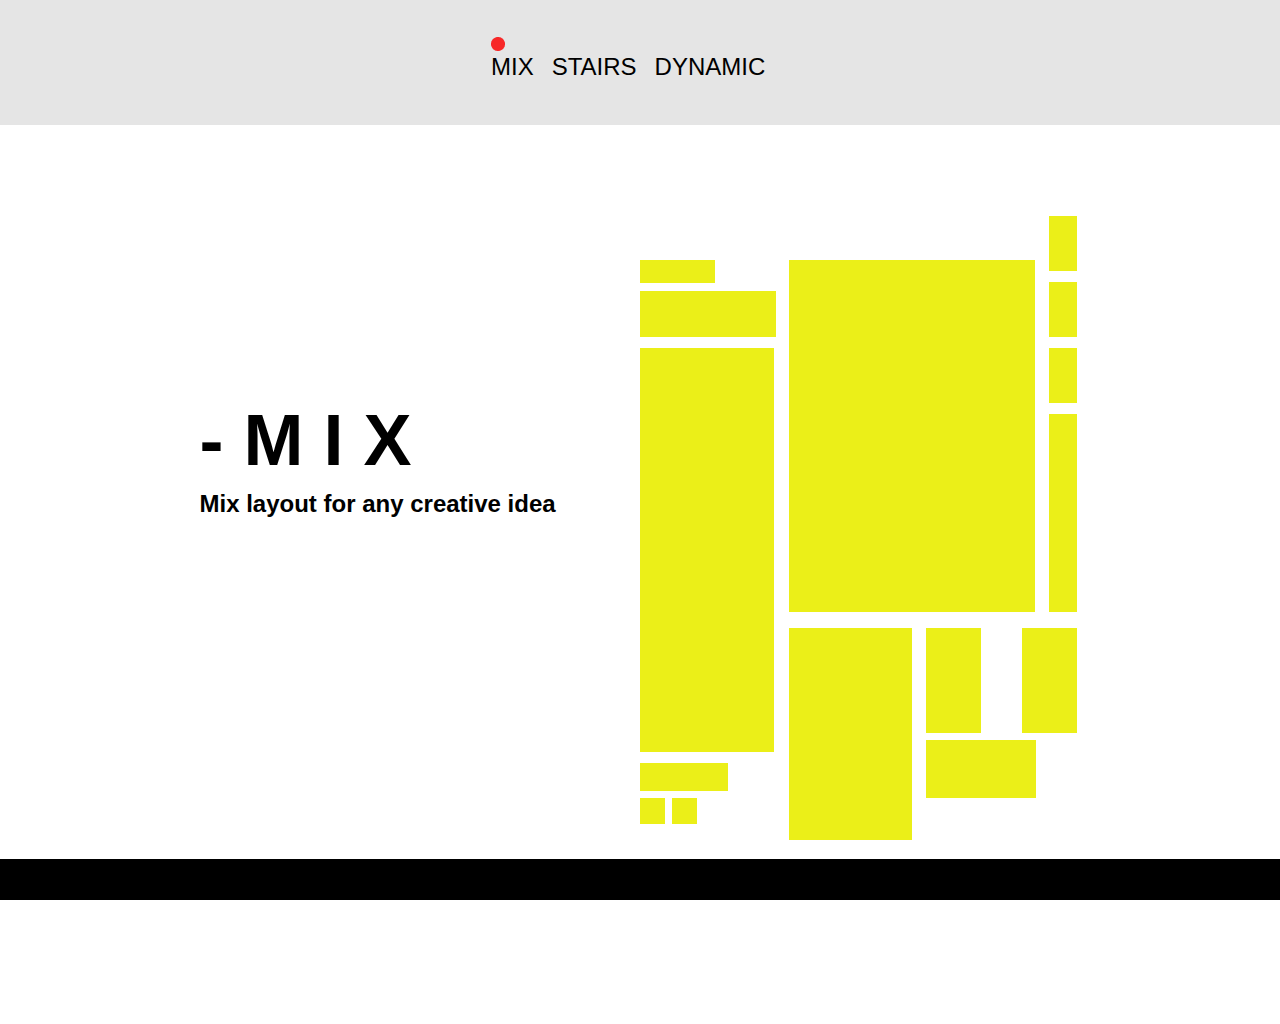
<file: exercises/ex3/index.html>
<!DOCTYPE html>
<html lang="en">
<head>
    <link rel="stylesheet"type="text/css" href="includes/style.css">
    <script src="includes/script.js"></script>
    <title>Document</title>
</head>
<body id="layout1">
    <header>
            <nav>
                    <ul>
                        <li id="selected"><div></div><a href="#">mix</a></li>
                        <li><a href="layout2.html">stairs</a></li>
                        <li><a href="layout3.html">dynamic</a></li>
                    </ul>
                </nav>
    </header>
    <div id="wrapper">
        <main>
           <section id="mixText">
                <h1>- M I X</h1>
                <h3>Mix layout for any creative idea</h3>
            </section>
            <section id="mix">
                <div class="rec" id="Rectangle4"></div>
                <div class="rec" id="Rectangle5"></div>
                <div class="rec" id="Rectangle6"></div>
                <div class="rec" id="Rectangle10"></div>
                <div class="rec rec11" id="Rectangle11"></div>
                <div class="rec rec11" id="Rectangle11-1"></div>
                <div class="rec" id="Rectangle2"></div>
                <div class="rec" id="Rectangle7"></div>
                <div class="rec rec8" id="Rectangle8"></div>
                <div class="rec" id="Rectangle9"></div>
                <div class="rec rec3" id="Rectangle3-0"></div>
                <div class="rec rec3" id="Rectangle3-1"></div>
                <div class="rec rec3" id="Rectangle3-2"></div>
                <div class="rec rec3" id="Rectangle3-3"></div>
                <div class="rec rec8" id="Rectangle8-1"></div>
            </section>
        </main>

    </div>
    <footer>

    </footer>
</body>
</html>
</file>
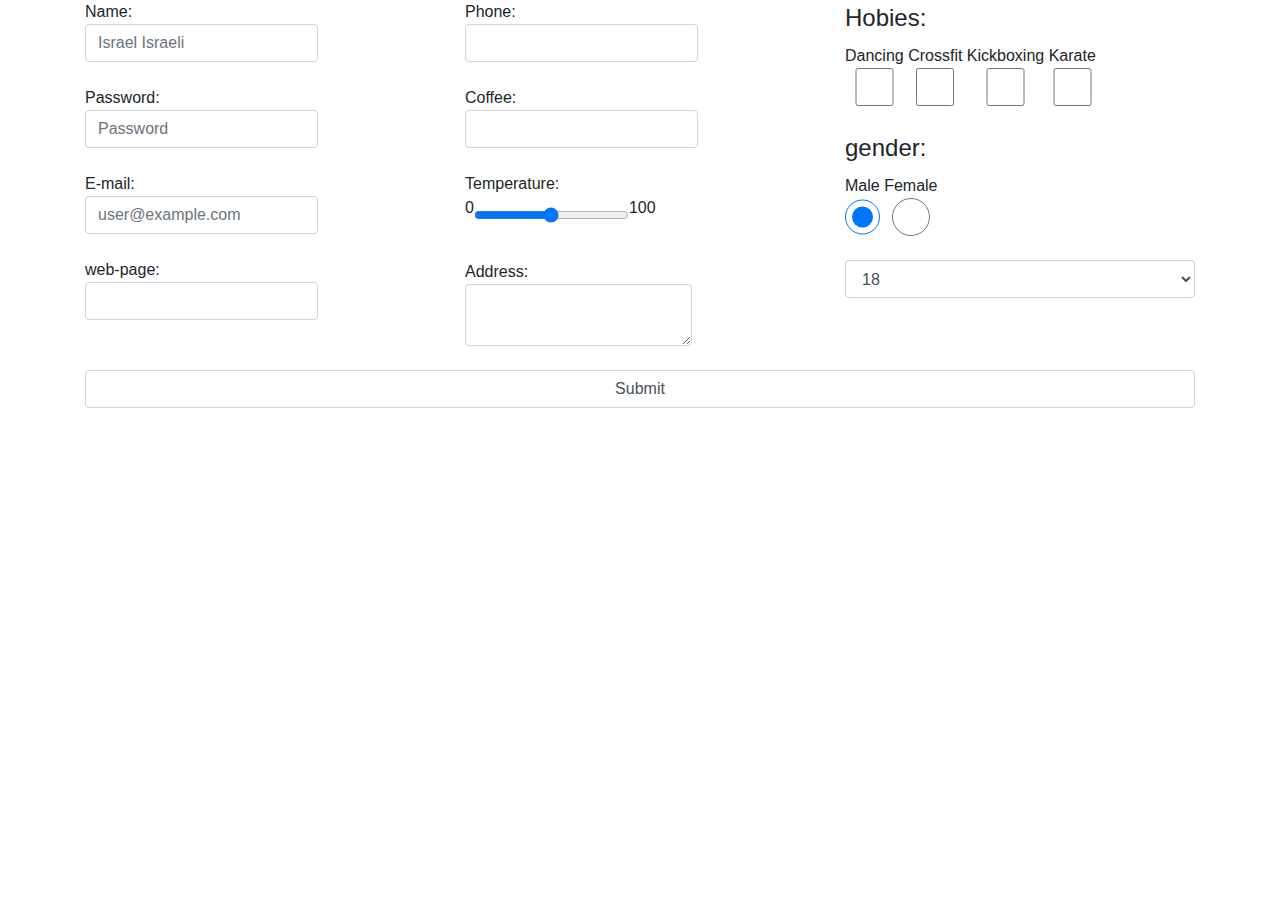
<file: exercises/ex4/index.html>
<!DOCTYPE html>
<html>
<head>
    <link rel="stylesheet" href="https://stackpath.bootstrapcdn.com/bootstrap/4.3.1/css/bootstrap.min.css" integrity="sha384-ggOyR0iXCbMQv3Xipma34MD+dH/1fQ784/j6cY/iJTQUOhcWr7x9JvoRxT2MZw1T" crossorigin="anonymous">
    <meta name="viewport" content="width=device-width,initial-scale=1">
    <link rel="stylesheet" href="includes/indexStyle.css">
    <title>Ex4</title>

</head>
<body class="container">
    <header class="row"></header>
<form action="http://html5-book.co.il/teach/forms/get_form2.php " method="GET">
    <div class="row">
    <div class="col">
    <div class="form-group">
        <label>Name:
            <input type="text" name="fullName" value="" pattern=".{2,}" placeholder="Israel Israeli" class="form-control" required>
        </label>
    </div>
    <div class="form-group">
        <label>Password:
            <input type="password" name="pass" value=""pattern=".{6,}" maxlength="8" placeholder="Password" class="form-control" title="password must be 6-8 characters" required>
        </label>
    </div>
    <div class="form-group">
        <label>E-mail:
            <input type="email" name="mail"  pattern="[a-zA-Z0-9._%+-]+@[a-z0-9.-]+\.[a-z]{2,}$" title="please enter valid e-mail address" placeholder="user@example.com" class="form-control">
        </label>
    </div>
    <div class="form-group">
        <label>web-page:
            <input type="url" pattern="^(http:\/\/www\.|https:\/\/www\.|http:\/\/|https:\/\/)?[a-z0-9]+([\-\.]{1}[a-z0-9]+)*\.[a-z]{2,5}(:[0-9]{1,5})?(\/.*)?$" name="website" class="form-control" >
        </label>
    </div>
    </div>
    <div class="col">

    <div class="form-group">
        <label>Phone:
            <input type="tel" name="phone" class="form-control" pattern="[0-9]{9,10}"  maxlength="10" title="phone must be 9-10 numbers">
        </label>
    </div>
    <div class="form-group">
        <label>Coffee:
            <input type="number" name="coffee" min="0"  required class="form-control">
        </label>
    </div>
    <div class="form-group">
        <label >Temperature:
           <div id="flexx"><p>0</p> <input type="range" name="temper" class="form-control"> <p>100</p></div>
        </label>
    </div>
    <div class="form-group">
        <label>Address:
            <textarea name="address" rows="2" pattern=".{5,}" required title="please enter your address" cols="20" class="form-control"></textarea>
        </label>
    </div>
    </div>
    <div class="col">
    <fieldset  class="form-group">
        <legend>Hobies:</legend>
            <label>Dancing
                <input type="checkbox" name="interests[]" class="form-control" value="Dancing">
            </label>
            <label>Crossfit
                <input type="checkbox" name="interests[]" class="form-control" value="Crossfit">
            </label>
            <label>Kickboxing
                <input type="checkbox" name="interests[]" class="form-control" value="Kickboxing">
            </label>
            <label>Karate
                <input type="checkbox" name="interests[]" class="form-control" value="Karate">
            </label>
        
    </fieldset>
    <fieldset  class="form-group">
        <legend>gender:</legend>
        <label>Male
            <input type="radio" class="form-control" name="gender"value="male" checked>
        </label>
        <label>Female
            <input type="radio" class="form-control" name="gender" value="female">
        </label>
    </fieldset>
    <div class="form-group">
        <select  id="selectType" class="form-control" name="age"></select>        
    </div>
    </div>
    </div>

    <div class="form-group">
    <input type="submit" class="form-control">
    </div>

</form>
</body>
<script src="includes/code.js"></script>
</html>
</file>
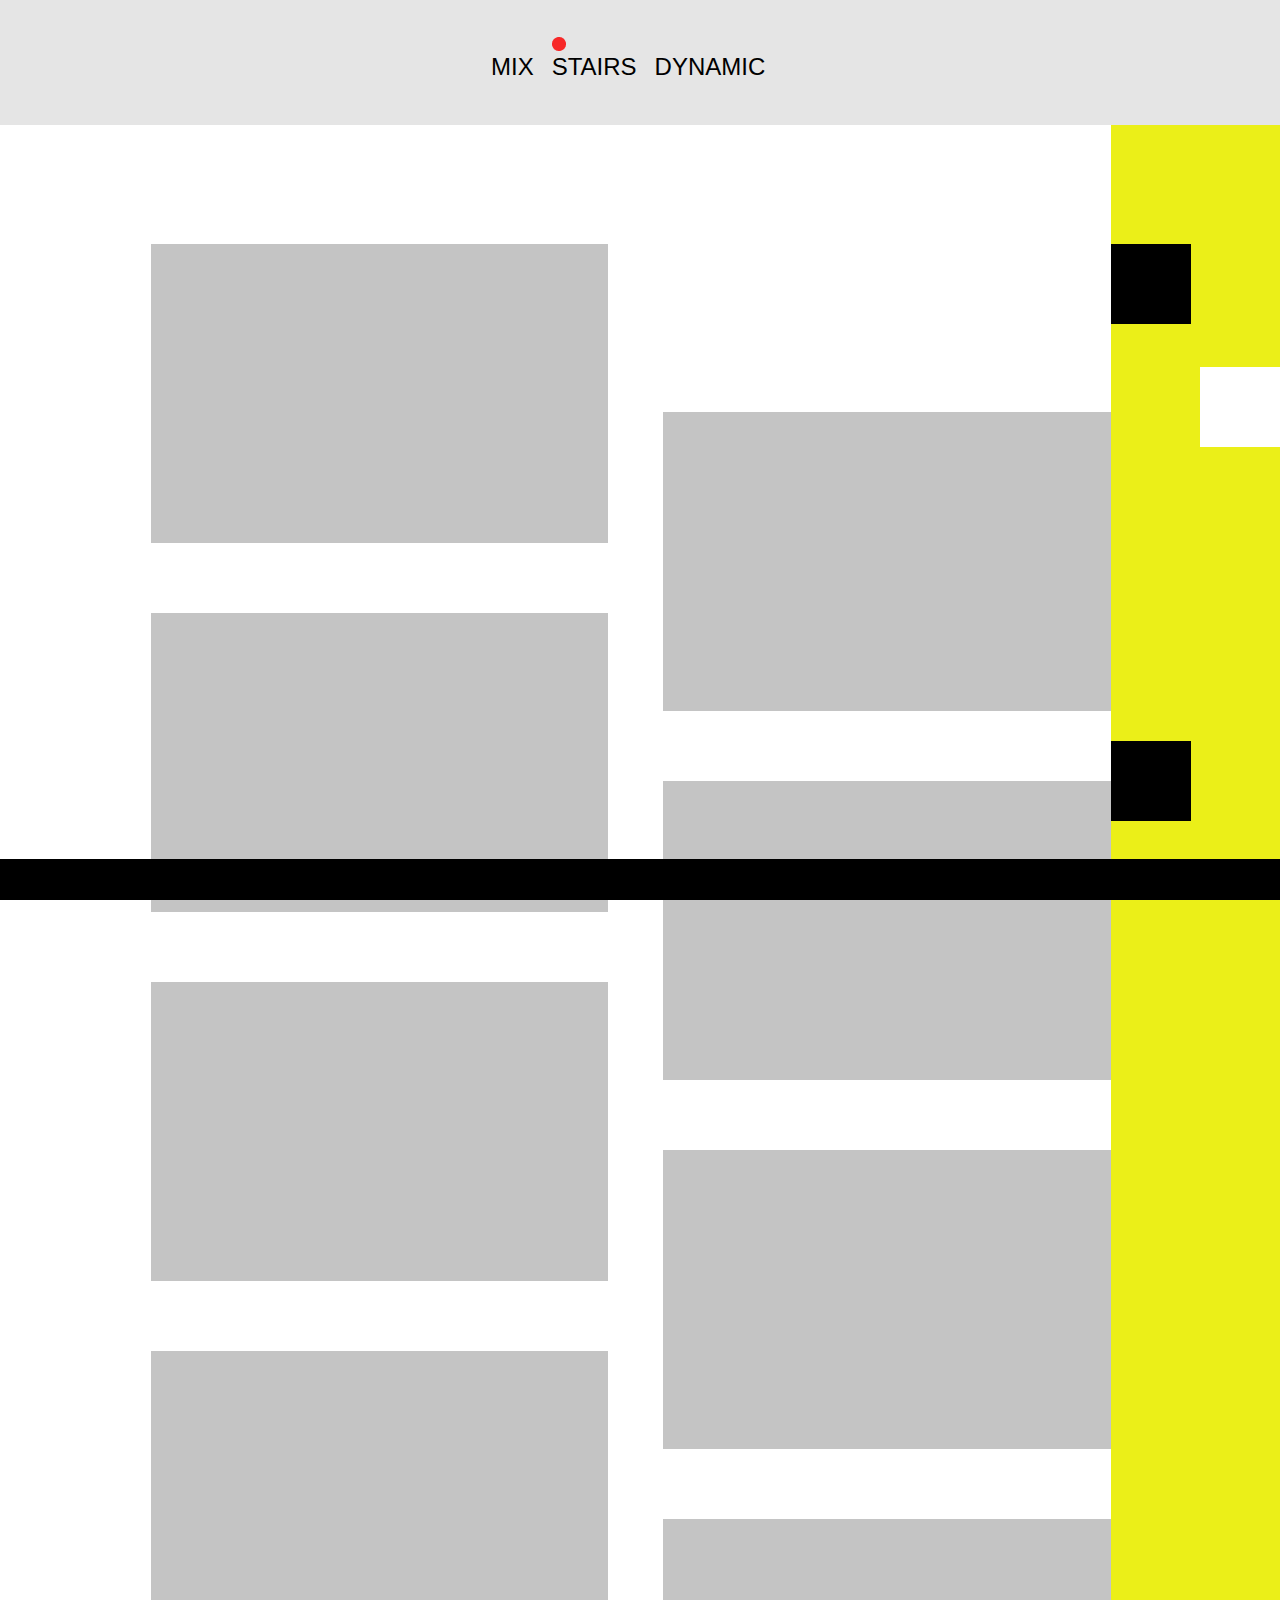
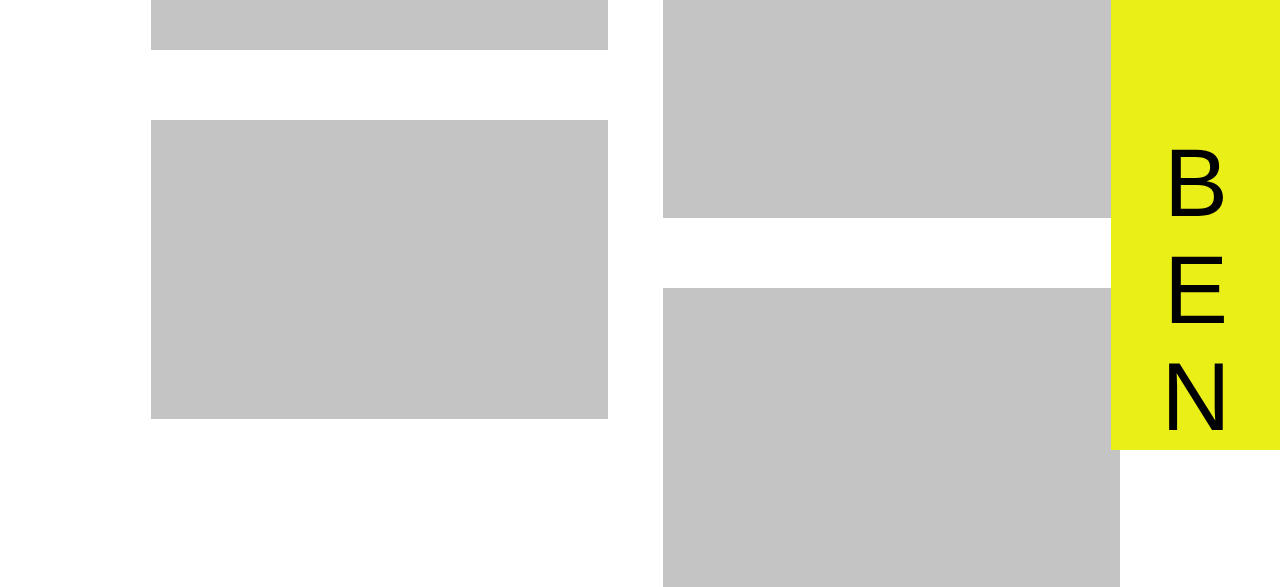
<file: exercises/ex3/layout2.html>
<!DOCTYPE html>
<html lang="en">
<head>
    <link rel="stylesheet"type="text/css" href="includes/style.css">
    <script src="includes/script.js"></script>
    <title>layout1</title>
</head>
<body id="layout2">
    <header>
            <nav>
                <ul>
                    <li ><a href="index.html">mix</a></li>
                    <li id="selected"><div></div><a href="#">stairs</a></li>
                    <li><a href="layout3.html">dynamic</a></li>
                </ul>
            </nav>
    </header>
    <main>
        <div id="wrapper">
            <section id="leftSide">
                <div class="rec" id="recA"></div>
                <div class="rec"></div>
                <div class="rec"></div>
                <div class="rec"></div>
                <div class="rec"></div>
            </section>
            <section id="rightSide">
                <div class="rec" id="recB"></div>
                <div class="rec"></div>
                <div class="rec"></div>
                <div class="rec"></div>
                <div class="rec"></div>            
            </section>
        </div>
        
    </main>
    <aside id="sideBar">
        <div class="box" id="box1"></div>
        <div class="box" id="box2"></div>
        <div class="box" id="box3"></div>
        <h1>
            ben
        </h1>

    </aside>
    <footer>

    </footer>
</body>
</html>
</file>
<file: exercises/ex3/includes/style.css>
@font-face{
    font-family: Amiko,sans-serif;
    src:url("https://fonts.googleapis.com/css?family=Amiko" );
}
*{
    margin:0;
    padding: 0;
    border: 0;
    font-family: Amiko,Arial, Helvetica, sans-serif;
    text-decoration-line: none;
}
header,main,footer,nav,aside,article,section,div{
    display:block;
}

header{
    padding: 1px;
    width:100%;
    height:123px;
    background-color: #E5E5E5;
}
footer {
    position: fixed;
    bottom: 0;
    height: 41px;
    width: 100%;
    background-color: #000000;
}
nav {
    width: 300px;
    height: 33px;
    margin: 50px auto;
    margin-top:52;
}
nav ul li{
    float: left;
    list-style: none;
    font-style: normal;
    font-weight: normal;
    font-size: 24px;
    line-height: 32px;
    text-transform: uppercase;
    color: #000000;
}
nav ul{
    position: relative 0;
}
nav ul li a{
    color: #000000;
    margin-right: 18px;
}
nav ul li a:hover{
    color: #09e3f3;

}
#selected{
    position: relative;
    top:-14px;
}
#selected div{
    
    width: 14px;
    height: 14px;
    background: url(../images/ellipse.png) no-repeat center top;
}
/*layout1*/
#layout1 div main{
    position: relative;
    top:0;
    float: left;
    width: 881px;
    margin: 0 auto;
}
#layout1{
    width: 100%;
    height: 1024px;
}
#mixText h1{
    font-style: normal;
    font-weight: bold;
    font-size: 72px;
    line-height: 96px;
    color: #000000;
}
#mixText h3{
    font-style: normal;
    font-weight: bold;
    font-size: 24px;
    line-height: 32px;
    color: #000000;
}

#layout1 #wrapper{
    width: 881px; /* according to design's width*/
    margin: 0px auto;
}
#layout1 .rec{
   background-color:  #EBEF18;
   position: absolute;

}

#layout1 #wrapper section{
    float: left;
    width:50%;
    position: relative;
    top: 91px;
}
#layout1 #mix{
    position: relative;
    top: 0;
} 
#layout1 #wrapper #mixText{
    top: 267px;
}
#layout1 #Rectangle4{
    width: 75px;
    height:23px ;
    top: 44px;
    left: 0px;
}
#layout1 #Rectangle5{
    width: 136px;
    height: 46px;
    top: 75px;
    left: 0px;
}
#layout1 #Rectangle6{
    width: 134px;
    height: 404px;
    top: 132px;
    left: 0px;
}
#layout1 #Rectangle10{
    width: 88px;
    height: 28px;
    top: 547px;
    left: 0px;
}
#layout1 #Rectangle11{
    left: 0px;

}
#layout1 #Rectangle11-1{
    left: 32px;
}
#layout1 #Rectangle2{
    width: 246px;
    height: 352px;
    top: 44px;
    left: 149px;
}
#layout1 #Rectangle7{
    width: 123px;
    height: 212px;
    top: 412px;
    left: 149px;
}
#layout1 #Rectangle8{
    left: 286px;
}
#layout1 #Rectangle9{
    width: 110px;
    height: 58px;
    top: 524px;
    left: 286px;
}
#layout1 #Rectangle3-0{
    top: 0px;
    
}
#layout1 #Rectangle3-1{
    top: 66px;
}
#layout1 #Rectangle3-2{
    top: 132px;
}
#layout1 #Rectangle3-3{
    height: 198px;
    top: 198px;
}
#layout1 #Rectangle8-1{
    left: 382px;
}
#layout1 .rec3{
    width: 28px;
    height: 55px;
    left: 409px;

}
#layout1 .rec8{
    width: 55px;
    height: 105px;
    top: 412px;
}
#layout1 .rec11{
    top: 582px;
    width: 25px;
    height: 26px;
}
/*layout2*/
#layout2 main{
    max-height: 1860px;
}
#layout2 #wrapper{
    float: left;
    width: 969px;
    position: relative;
    top: 119px;
    left: 151px;
    margin:0 auto;
}
#layout2 #sideBar h1{
    position: relative;
    top: 1604px;
    margin:0 auto;
    font-style: normal;
    font-weight: normal;
    font-size: 96px;
    line-height: 128px;
    display: flex;
    align-items: flex-end;
    text-align: center;
    writing-mode: vertical-rl;
    text-orientation: upright;
    text-transform: uppercase;
    color: #000000;
}
#layout2 #sideBar{
    position: relative;
    top: 0;
    float: right;
    width: 169px;
    height: 1925px;
    background: #EBEF18;
}
#layout2 .rec{
    display: block;
    margin-top: 70px;
    width: 457px;
    height: 299px;
    background: #C4C4C4;
}
#layout2 #leftSide{
    float: left;
}
#layout2 #rightSide{
    float:right;
    position: relative;
    top: 168px;
}

#layout2 #recA ,#layout2 #recB{
    margin-top:0px;
}
#layout2 .box{
    position: absolute;
    height: 80px;
    width: 80px;
    background-color:  #000000;
    left:0;
}
#layout2 #box1{
    top:119px;
}
#layout2 #box2{
    top: 242px;
    left: 89px;
    background-color: #ffffff;
}
#layout2 #box3{
    top:616px;
}
/*layout3*/

#layout3 #Mmain{
    display: flex;
    flex-wrap: wrap;
    position: relative;
}
#layout3 .generBox{
    margin-left: 64px;
    margin-right: 64px;
    font-style: normal;
    font-weight: normal;
    font-size: 64px;
    text-align: center;
    
}
#layout3 .box{
    background: #000000;
    color: #000000;
}
#layout3 .box1{
    background: #000000;
    color: #ffffff;
}
#layout3 .exposedBox{
    background: #ff0000;
    color: #ffffff;
}
@media (min-width:851px){
#layout3 nav ul{
    margin-left:10%;
    position: relative;
    top:123px;
}
#layout3 .mainArea{
    min-height: 995px;
}
#layout3 nav{
    margin:0;
    float: left;
    width:26%;
    position: relative;
    background: #E5E5E5;
    
}
#layout3 header{
    background: #F2E9E9;
}
#layout3 #Mmain{
    float:left;
    width:66.8%;
    top:123px;
    height: auto;
}
#layout3 aside{
    float:left;
    width:7.2%;
    background: rgba(24, 239, 33, 0.3);
}
#layout3 #yellowBlock{
    height:463px;
    width:100%;
    background: #EBEF18;
}
#layout3 .clear{
    clear: both;
}
#layout3 #action{
    position: absolute;
    top: 21px;
    right: 24px;
    width: 80px;
    height: 80px;
    background: linear-gradient(0deg, #000000, #000000), #000000;
}

}
/*mobile layout3*/



@media (max-width:850px){
    #layout3 header{
        position: relative;
        top:0;
        height:123px;
        width:100%;
        margin:0;
        background:  #F2E9E9;
    }
    #layout3 nav{

        height:105px;
        width:100%;
        margin:0;
        background: #E5E5E5;
    }
    #layout3 ul{
        position: relative;
        top: 45px;
        left:35.52%;
    }
    #layout3 #action{
        position: absolute;
        top:21px;
        right:26px;
        width: 80px;
        height: 80px;
        background: #000000;
    }
    #layout3 #Mmain{
        float:left;
        width:66.8%;
        top:80px;
    }
}
</file>
<file: exercises/ex4/includes/indexStyle.css>
#flexx{
    display: flex;
}
</file>
